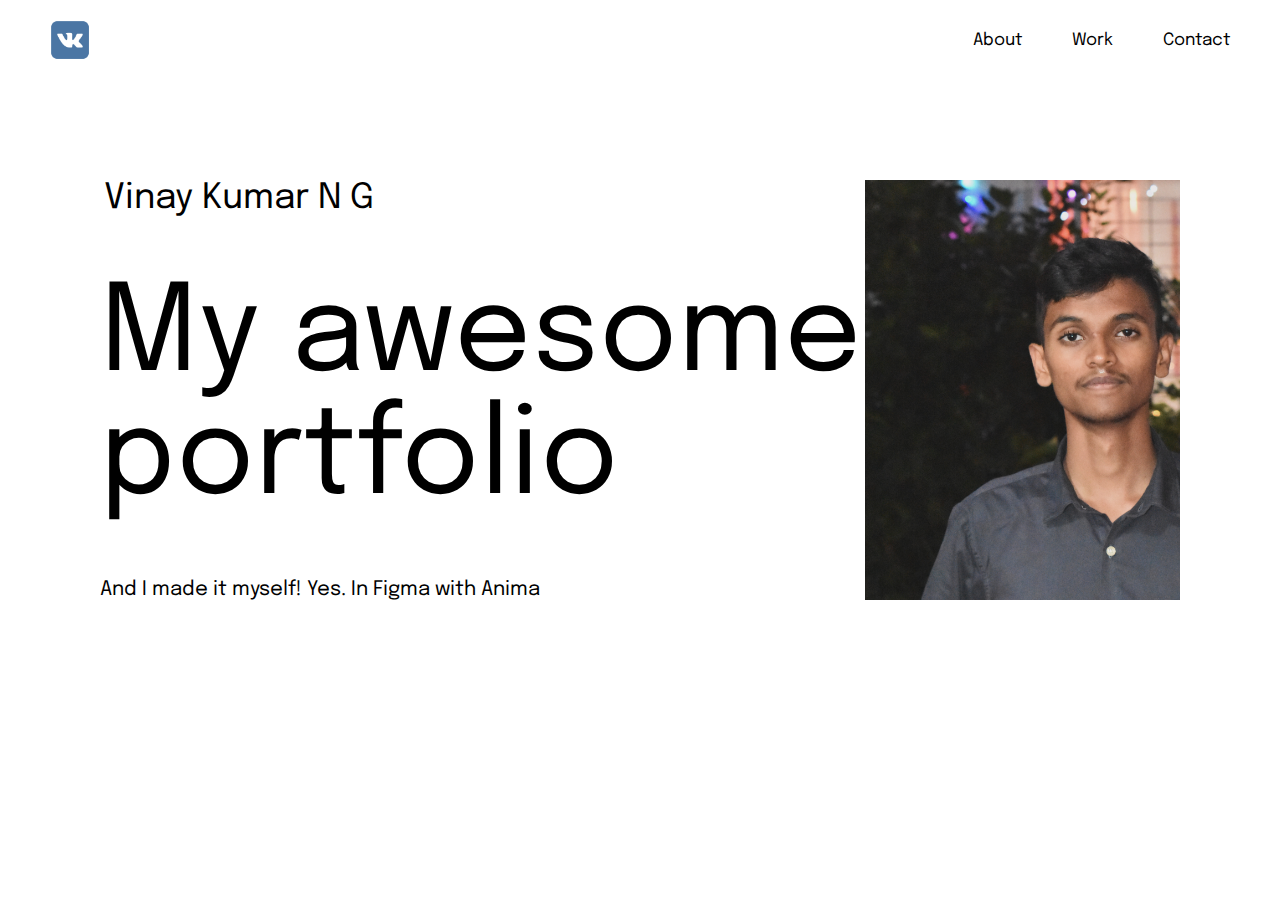
<file: index.html>
<!DOCTYPE html>
<html lang="en">
<head>
    <meta charset="UTF-8">
    <meta name="viewport" content="width=device-width, initial-scale=1.0">
    <title>Vinay Kumar N G</title>
    <link rel="stylesheet" href="style.css">
    <link rel="preconnect" href="https://fonts.googleapis.com">
    <link rel="preconnect" href="https://fonts.gstatic.com" crossorigin>
    <link href="https://fonts.googleapis.com/css2?family=Epilogue&display=swap" rel="stylesheet">
    <link rel="stylesheet" href="https://cdnjs.cloudflare.com/ajax/libs/font-awesome/6.5.1/css/all.min.css" integrity="sha512-DTOQO9RWCH3ppGqcWaEA1BIZOC6xxalwEsw9c2QQeAIftl+Vegovlnee1c9QX4TctnWMn13TZye+giMm8e2LwA==" crossorigin="anonymous" referrerpolicy="no-referrer" />
</head>
<body>
    <header>
        <div class="nav-bar">
            <div class="nav-logo">
            </div>
            <div class="nav-left">
                <div class="nav-about">
                    <a href="#">About</a>
                </div>
                <div class="nav-work">
                    <a href="#">Work</a>
                </div>
                <div class="nav-contact">
                    <a href="#">Contact</a>
                </div>
            </div>
        </div>
    </header>

    <div class="body-main">
        <div class="body-content">
            <div class="body-txt">
                <div class="body-content-name">Vinay Kumar N G</div>
                <div class="body-content-title">My awesome portfolio</div>
                <div class="body-content-text">And I made it myself! Yes. In Figma with Anima</div>
            </div>
            <div class="body-img">
            </div>
        </div>
    </div>

    <div class="social-media">
        <div class="icon-one">
            <a href="https://www.facebook.com/vinay.napuri/" target="_blank"><i class="fa-brands fa-facebook"></i></a>
        </div>
        <div class="icon-two">
            <a href="https://www.instagram.com/vinaykumarng005/" target="_blank"><i class="fa-brands fa-instagram"></i></a>
        </div>
        <div class="icon-three">
            <a href="https://twitter.com/VinayKumarng005" target="_blank"><i class="fa-brands fa-twitter"></i></a>
        </div>
        <div class="icon-four">
            <a href="https://github.com/vinaykumarng" target="_blank"><i class="fa-brands fa-github"></i></a>
        </div>
    </div>
</body>
</html>
</file>
<file: style.css>
*{
    padding : 0;
    margin: 0;
    font-family: "Epilogue", sans-serif;
}

/* nav-bar */

.nav-bar{
    height: 80px;
    width :100%;
    display: flex;
    /* justify-content: space-evenly; */
    align-items: center;

}

.nav-logo{
    background-image: url(vk_logo.png);
    height: 40px;
    width :40px;
    background-size: cover;
    position : absolute;
    left : 50px;
}

.nav-left{
    display : flex;
    position: absolute;
    right : 0
}

.nav-left a{
    text-decoration: none;
    color : black;
    margin-right : 50px;
    font-size: 17px;

}

/* body  */

.body-main{
    height: 620px;
    width : 100%;
    display : flex;
    justify-content: center;
    align-items: center;
}

.body-content{
    width: 100%;
    height: 420px;
    padding : 100px ;
    display : flex;
    justify-content: space-evenly;
}

.body-txt{
    display: flex;
    flex-direction: column;
    justify-content: space-between;
    align-items: flex-start;
}

.body-img{
    height : 420px;
    width: 50%;
    background-image: url(vinay_img.jpg);
    background-size: cover;
}

.body-content-name{
    font-size: 35px;
    margin-left: 4px;
}

.body-content-title{
    font-size: 120px;
}

.body-content-text{
    font-size: 20px;
}
</file>
